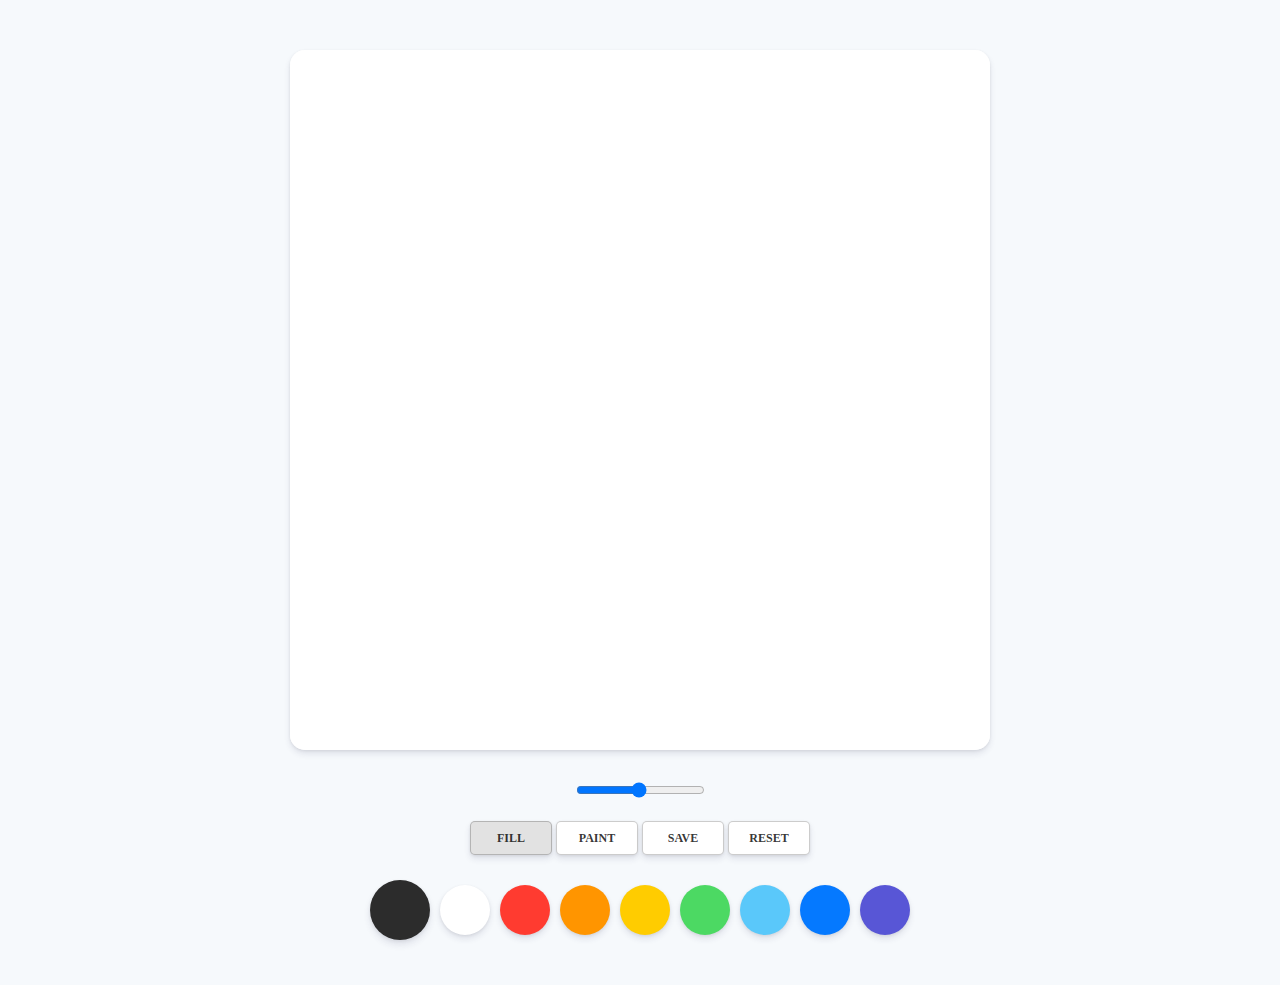
<file: game02/index.html>
<!DOCTYPE html>
<html lang="en">
<head>
    <meta charset="UTF-8">
    <meta name="viewport" content="width=device-width, initial-scale=1.0">
    <meta http-equiv="X-UA-Compatible" content="ie=edge">
    <link rel="stylesheet" href="styles.css" />
    <title>PaintJS</title>
</head>
<body>
    <canvas id="jsCanvas" class="canvas"></canvas>
    <div class="controls">
        <div class="controls__range">
            <input type="range" id="jsRange" min="0.1" max="5" value="2.5" step="0.1" />
        </div>
        <div class="controls__btns">
            <button type="button" id="jsFill" class="on">fill</button>
            <button type="button" id="jsPaint">paint</button>
            <button type="button" id="jsSave">save</button>
            <button type="button" id="jsReset">reset</button>
        </div>
        <div class="controls__colors" id="jsColors">
            <div class="controls__color jsColor on" style="background-color:#2c2c2c;"></div>
            <div class="controls__color jsColor" style="background-color:#fff;"></div>
            <div class="controls__color jsColor" style="background-color:#ff3b30;"></div>
            <div class="controls__color jsColor" style="background-color:#ff9500;"></div>
            <div class="controls__color jsColor" style="background-color:#ffcc00;"></div>
            <div class="controls__color jsColor" style="background-color:#4cd963;"></div>
            <div class="controls__color jsColor" style="background-color:#5ac8fa;"></div>
            <div class="controls__color jsColor" style="background-color:#0579ff;"></div>
            <div class="controls__color jsColor" style="background-color:#5856d6;"></div>
        </div>
    </div>
    <script src="app.js"></script>
</body>
</html>
</file>
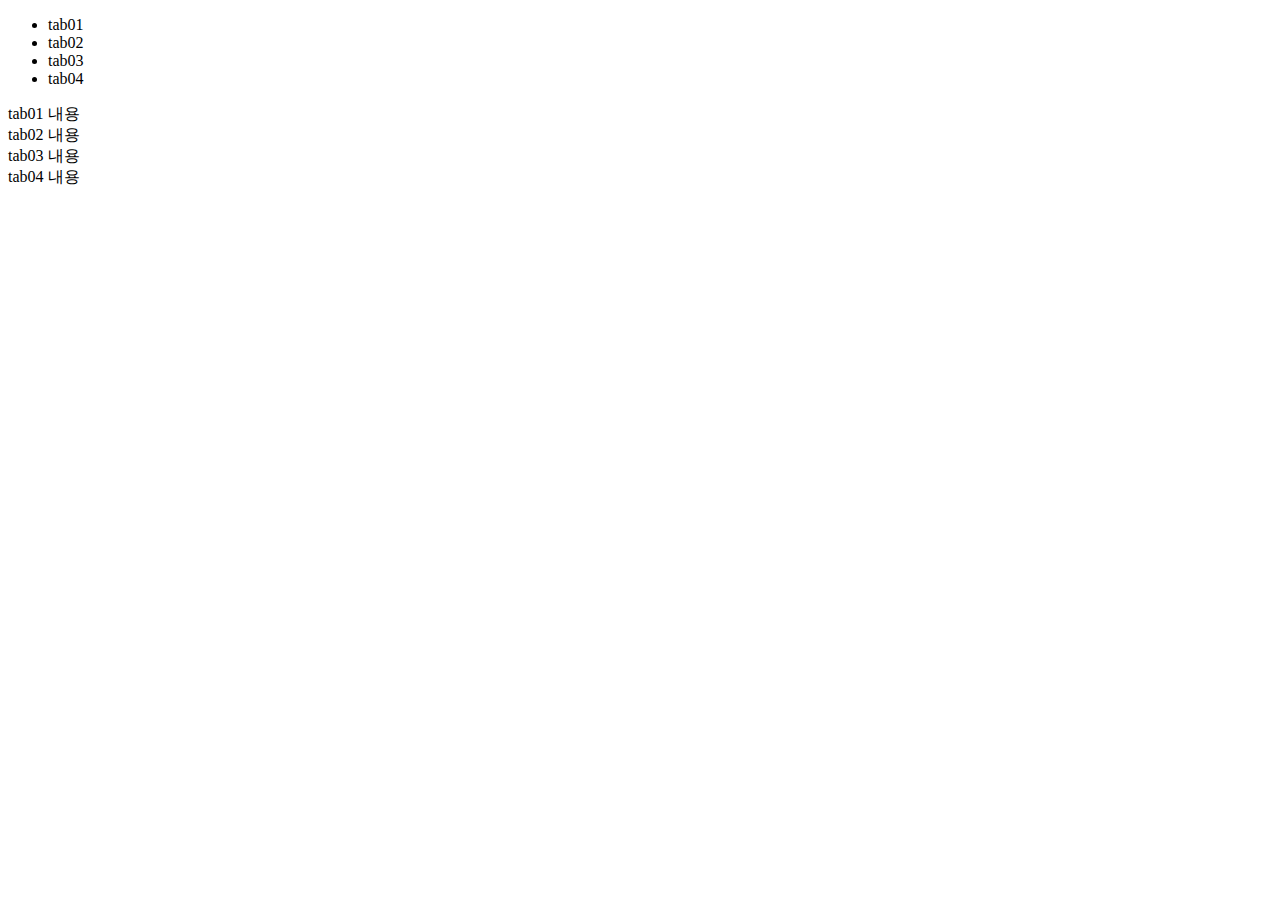
<file: tab/index.html>
<!doctype html>
<html lang="ko">
<head>
  <meta charset="UTF-8">
  <title>탭만들기</title>
</head>
<body>
<div class="tab_area">
  <ul class="tab_list">
    <li>tab01</li>
    <li>tab02</li>
    <li>tab03</li>
    <li>tab04</li>
  </ul>
  <div class="tab_cont_wrap">
    <div class="tab_cont">
      tab01 내용
    </div>
    <div class="tab_cont">
      tab02 내용
    </div>
    <div class="tab_cont">
      tab03 내용
    </div>
    <div class="tab_cont">
      tab04 내용
    </div>
  </div>
</div>
</body>
</html>
</file>
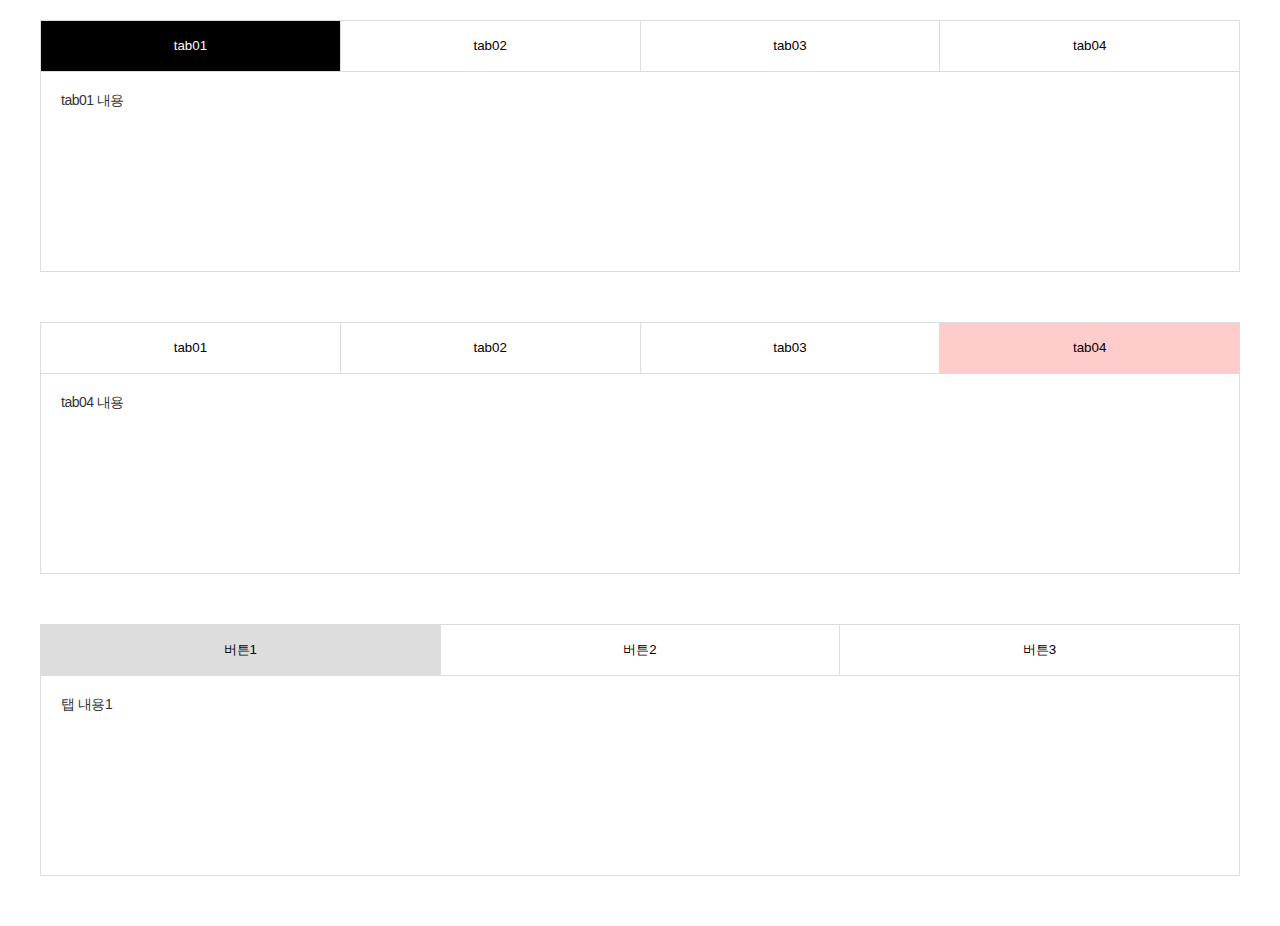
<file: ui-tab01.html>
<!doctype html>
<html lang="ko">
<head>
  <meta http-equiv="X-UA-Compatible" content="IE=Edge" />
  <meta http-equiv="Content-Type" content="text/html; charset=utf-8" />
  <title>탭만들기</title>
  <link rel="stylesheet" href="/css/reset.css" type="text/css">
  <link rel="stylesheet" href="/css/ui.css" type="text/css">
  <script type="text/javascript" src="/js/jquery-1.9.1.min.js"></script>
</head>
<body>
  <div id="wrap">
    <div class="tab_area">
      <div class="tab_area_btn01">
        <button>tab01</button>
        <button>tab02</button>
        <button>tab03</button>
        <button>tab04</button>
      </div>
      <div class="tab_area_cont01">
        <div class="tab_cont">tab01 내용</div>
        <div class="tab_cont"> tab02 내용</div>
        <div class="tab_cont"> tab03 내용</div>
        <div class="tab_cont"> tab04 내용</div>
      </div>
    </div>

    <div class="tab_area">
      <div class="tab_area_btn02">
        <button>tab01</button>
        <button>tab02</button>
        <button>tab03</button>
        <button>tab04</button>
      </div>
      <div class="tab_area_cont02">
        <div class="tab_cont"> tab01 내용</div>
        <div class="tab_cont"> tab02 내용</div>
        <div class="tab_cont"> tab03 내용</div>
        <div class="tab_cont"> tab04 내용</div>
      </div>
    </div>

    <div class="tab_area">
      <div class="btnWrap">
        <button type="button">버튼1</button>
        <button type="button">버튼2</button>
        <button type="button">버튼3</button>
      </div>
      <div class="tabArea tab1">
          탭 내용1
      </div>
      <div class="tabArea tab2" style="display: none;">
          탭 내용2
      </div>    
      <div class="tabArea tab3" style="display: none;">
          탭 내용3
      </div>
    </div>    
  </div>
<script>
var MakeTab = function(btnList, contList, idx) {   
  var _this = this;
  this.tabBtn = $(btnList);
  this.tabCont = $(contList);
  this.index = idx;  
  $(this.tabBtn).on('click', function(){    
    var tabIndex = $(this).index();    
    $(_this.tabBtn).removeClass('on');
    $(_this.tabCont).hide();
    $(this).addClass('on')
    $(_this.tabCont[tabIndex]).show();
  });    
  $(this.tabBtn[this.index]).addClass('on');
  $(this.tabCont[this.index]).show();
  return this;
}

var tabMake1 = new MakeTab('.tab_area_btn01 button', '.tab_area_cont01 .tab_cont', 0);
var tabMake2 = new MakeTab('.tab_area_btn02 button', '.tab_area_cont02 .tab_cont', 3);
var tabMake3 = new MakeTab('.btnWrap button', '.tabArea', 0);

</script>
</body>
</html>
</file>
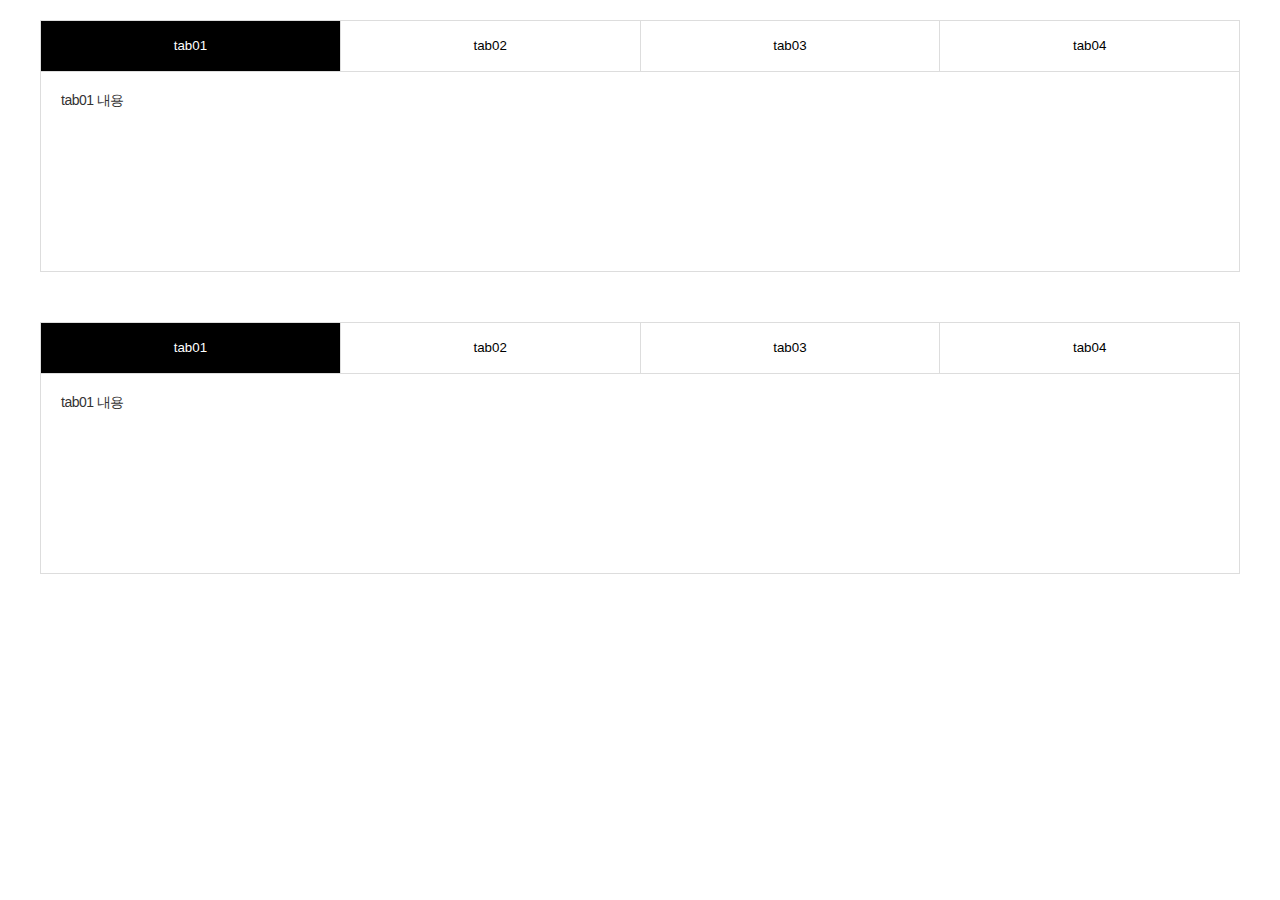
<file: ui-tab02.html>
<!doctype html>
<html lang="ko">
<head>
  <meta http-equiv="X-UA-Compatible" content="IE=Edge" />
  <meta http-equiv="Content-Type" content="text/html; charset=utf-8" />
  <title>탭만들기</title>
  <link rel="stylesheet" href="/css/reset.css" type="text/css">
  <link rel="stylesheet" href="/css/ui.css" type="text/css">
  <script type="text/javascript" src="/js/jquery-1.9.1.min.js"></script>
</head>
<body>
  <div id="wrap">
    <div class="tab_area">
      <div class="tab_area_btn">
        <button class="on">tab01</button>
        <button>tab02</button>
        <button>tab03</button>
        <button>tab04</button>
      </div>
      <div class="tab_area_cont">
        <div class="tab_cont" style="display:block;"> tab01 내용</div>
        <div class="tab_cont"> tab02 내용</div>
        <div class="tab_cont"> tab03 내용</div>
        <div class="tab_cont"> tab04 내용</div>
      </div>
    </div>

    <div class="tab_area">
      <div class="tab_area_btn">
        <button class="on">tab01</button>
        <button>tab02</button>
        <button>tab03</button>
        <button>tab04</button>
      </div>
      <div class="tab_area_cont">
        <div class="tab_cont" style="display:block;"> tab01 내용</div>
        <div class="tab_cont"> tab02 내용</div>
        <div class="tab_cont"> tab03 내용</div>
        <div class="tab_cont"> tab04 내용</div>
      </div>
    </div>
  </div>
<script>
var tabApp = {
  init: function(params){
    this.classes = {
      wrapClass: '.tab_area',
      anchorClass: 'button',
      contentsClass: '.tab_area_cont .tab_cont',
    }   
    this.tabWrap = $(this.classes.wrapClass);
    this.tabBtn = $(this.classes.anchorClass);
    this.tabConts = $(this.classes.contentsClass);   
    this.addEvent(); 
    return this;
  },
  addEvent: function(){
    var _this = this;
    this.tabBtn.on("click", function(){
      _this.handleClicked.call(this, _this);
    });
  },
  handleClicked: function(params){
    var idx = $(this).index();
    var $thisbtns = $(this).parent().find(params.classes.anchorClass);
    var $thisConts = $(this).parents('.tab_area').find(params.classes.contentsClass);

    $thisbtns.removeClass('on');
    $thisConts.hide();
    $(this).addClass('on');  
    $($thisConts[idx]).show();
  }
}
tabApp.init();
</script>
</body>
</html>
</file>
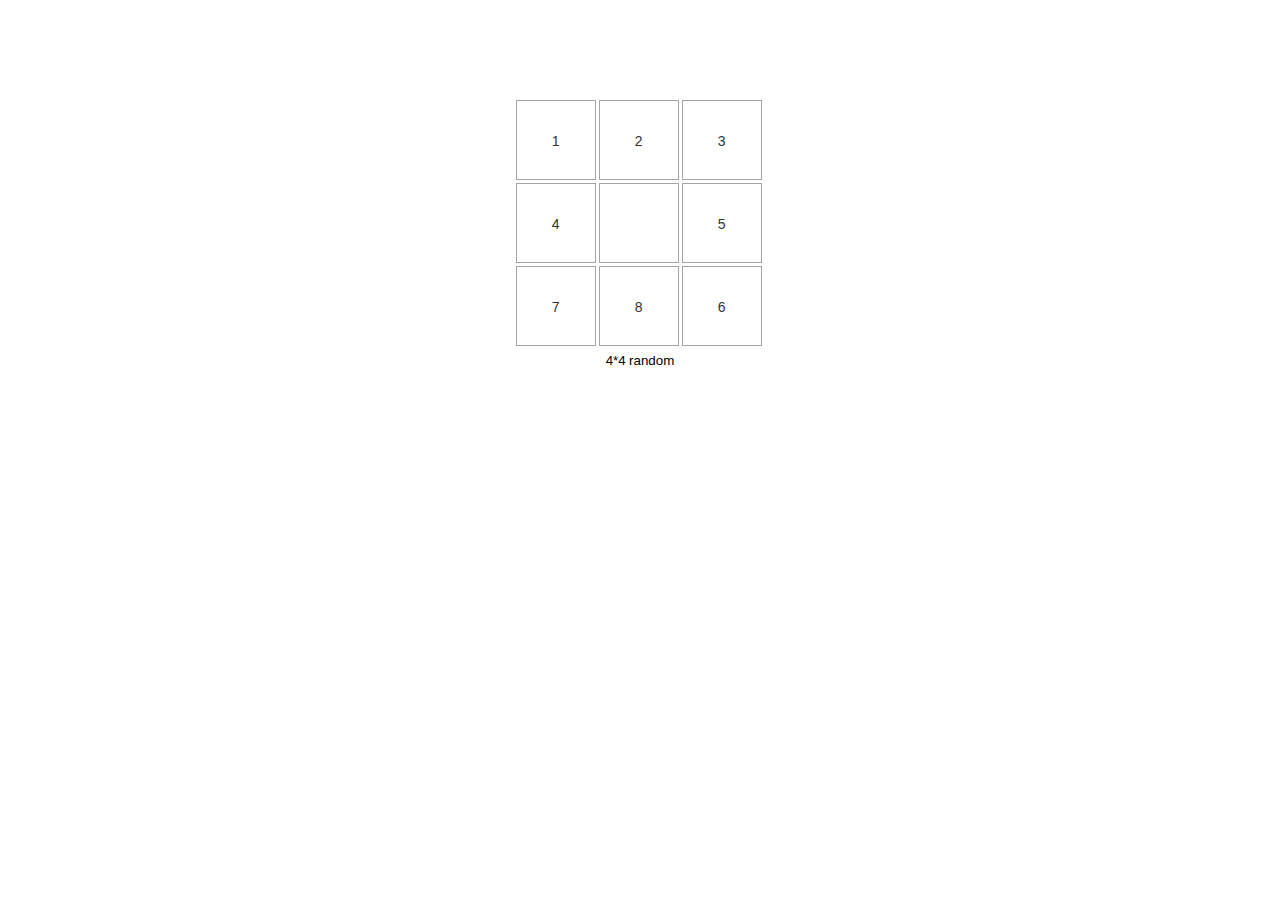
<file: game/puzzle.html>
<!doctype html>
<html lang="ko">
<head>
  <meta http-equiv="X-UA-Compatible" content="IE=Edge" />
  <meta http-equiv="Content-Type" content="text/html; charset=utf-8" />
  <title>퍼즐게임</title>
  <link rel="stylesheet" href="/css/reset.css" type="text/css">
  <link rel="stylesheet" href="/css/puzzle.css" type="text/css">
  <script type="text/javascript" src="/js/jquery-1.9.1.min.js"></script>
</head>
<body>
<div id="wrap">
  <div id="puzzle-table">
  </div>
  <div class="btn_area">
    <button type="button" id="change-puzzle">4*4</button>
    <button type="button" id="change-puzzle-random">random</button>
  </div>  
</div>
<script type="text/javascript" src="/js/puzzle.js"></script>
</body>
</html>
</file>
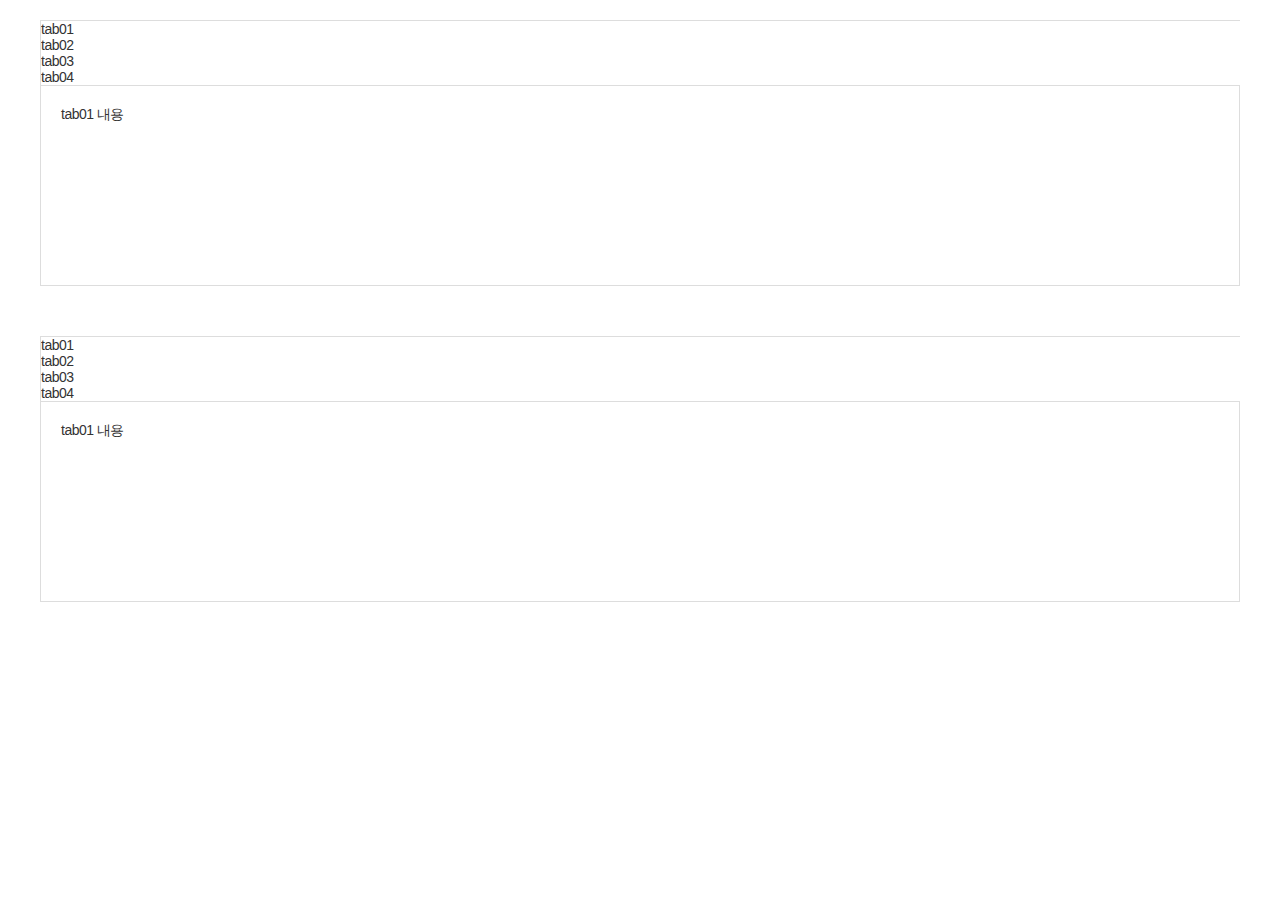
<file: tab/index02.html>
<!doctype html>
<html lang="ko">
<head>
  <meta http-equiv="X-UA-Compatible" content="IE=Edge" />
  <meta http-equiv="Content-Type" content="text/html; charset=utf-8" />
  <title>탭만들기</title>
  <link rel="stylesheet" href="/css/reset.css" type="text/css">
  <link rel="stylesheet" href="/css/ui.css" type="text/css">
  <script type="text/javascript" src="/js/jquery-1.9.1.min.js"></script>
</head>
<body>
  <div id="wrap">
    <div class="tab_area">
      <ul class="tab_area_btn">
        <li class="on">tab01</li>
        <li>tab02</li>
        <li>tab03</li>
        <li>tab04</li>
      </ul>
      <div class="tab_area_cont">
        <div class="tab_cont" style="display:block;">tab01 내용</div>
        <div class="tab_cont"> tab02 내용</div>
        <div class="tab_cont"> tab03 내용</div>
        <div class="tab_cont"> tab04 내용</div>
      </div>
    </div>

    <div class="tab_area">
      <ul class="tab_area_btn">
        <li class="on">tab01</li>
        <li>tab02</li>
        <li>tab03</li>
        <li>tab04</li>
      </ul>
      <div class="tab_area_cont">
        <div class="tab_cont" style="display:block;"> tab01 내용</div>
        <div class="tab_cont"> tab02 내용</div>
        <div class="tab_cont"> tab03 내용</div>
        <div class="tab_cont"> tab04 내용</div>
      </div>
    </div>
  
<script>
var tabApp = {
  init: function(params){
    this.classes = {
      wrapClass: '.tab_area',
      anchorClass: 'li',
      contentsClass: '.tab_area_cont .tab_cont',
    }   
    this.tabWrap = $(this.classes.wrapClass);
    this.tabBtn = $(this.classes.anchorClass);
    this.tabConts = $(this.classes.contentsClass);   
    this.addEvent(); 
    return this;
  },
  addEvent: function(){
    var _this = this;
    this.tabBtn.on("click", function(){
      _this.handleClicked.call(this, _this);
    });
  },
  handleClicked: function(params){
    var idx = $(this).index();
    var $thisbtns = $(this).parent().find(params.classes.anchorClass);
    var $thisConts = $(this).parents('.tab_area').find(params.classes.contentsClass);

    $thisbtns.removeClass('on');
    $thisConts.hide();
    $(this).addClass('on');  
    $($thisConts[idx]).show();
  }
}
tabApp.init();
</script>
</body>
</html>
</file>
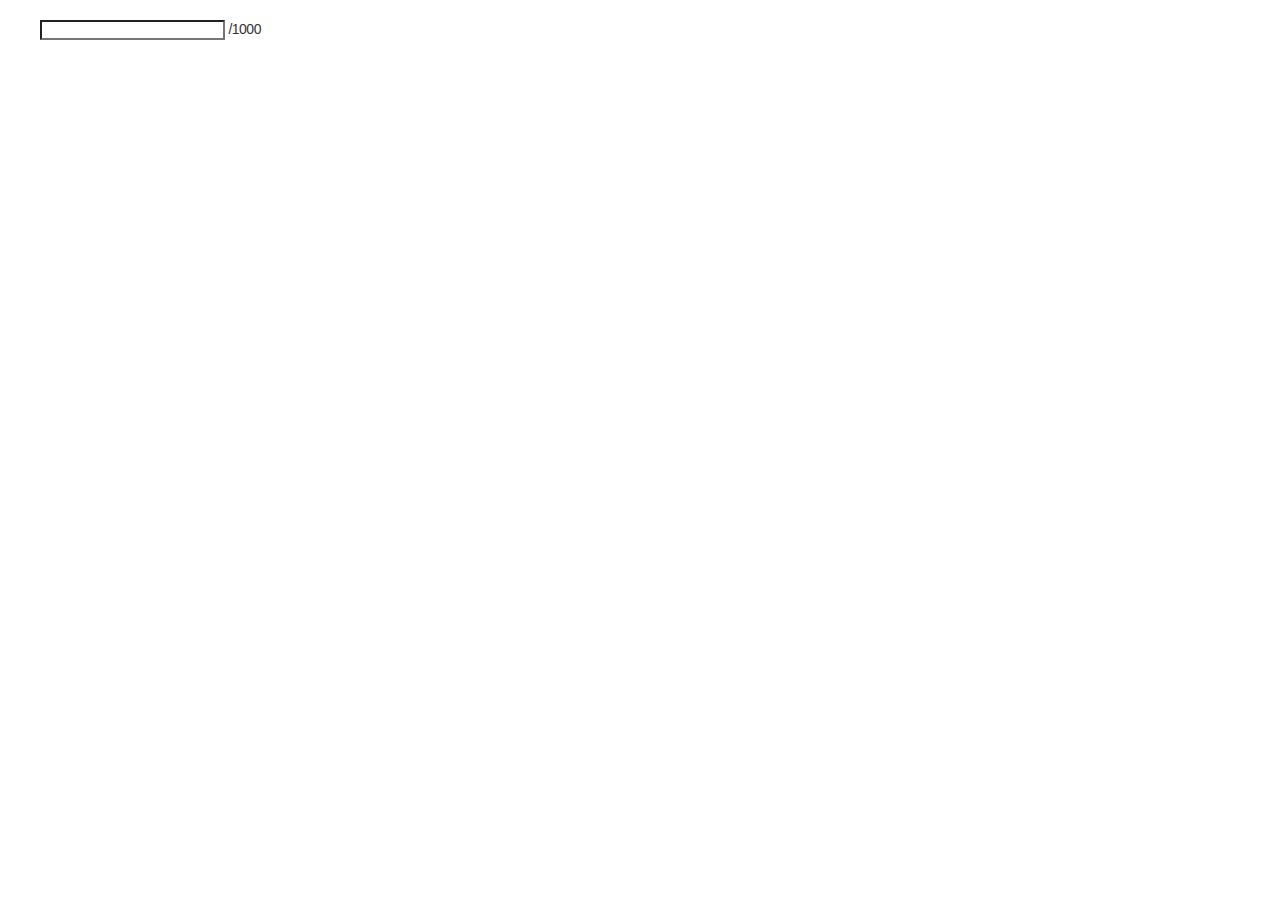
<file: ui/ui-input.html>
<!doctype html>
<html lang="ko">
<head>
  <meta http-equiv="X-UA-Compatible" content="IE=Edge" />
  <meta http-equiv="Content-Type" content="text/html; charset=utf-8" />
  <title></title>
  <link rel="stylesheet" href="/css/reset.css" type="text/css">
  <link rel="stylesheet" href="/css/ui.css" type="text/css">
  <script type="text/javascript" src="/js/jquery-1.9.1.min.js"></script>
</head>
<body>
  <div id="wrap">
    <input type="text" id="input_num" onKeyUp="deduction()" /> <span class="resulte"></span>/<span class="max_point">1000</span>
  </div>
<script>
var $inputNum = $('#input_num'),
    $maxPoint = $('.max_point').text() * 1,
    $resulte = $('.resulte');
var deduction = function () {
	var in_num = $inputNum.val();
  var out_num = 0;
  if (!isNaN(in_num)) out_num = $maxPoint - in_num;  
  $resulte.html(out_num);
  
  if (in_num > $maxPoint) {    
    alert ('입력한 숫자가 가진 포인트보다 큽니다');
    $inputNum.val('');
    $resulte.empty();
  };  
}
</script>
</body>
</html>
</file>
<file: css/ui.css>
@charset "UTF-8";

/****************************************************************
Last Updated : 2018-07-12
Author       : amy
Version      : 2.0
****************************************************************/

/* 탭 */
#wrap {max-width:1200px; margin:0 auto; padding-top:20px;}
.tab_area {width:100%; overflow:hidden; margin-bottom:50px;}
.tab_area .tab_area_btn01 {width:100%; height:50px; overflow:hidden; display:table; border-top:1px solid #ddd; border-bottom:1px solid #ddd; border-left:1px solid #ddd; box-sizing:border-box;}
.tab_area .tab_area_btn01 button {float:left; width:25%; text-align:center; border-right:1px solid #ddd; box-sizing:border-box; line-height:50px; cursor:pointer;}
.tab_area .tab_area_btn01 button.on {background:#000; color:#fff;}

.tab_area .tab_area_btn02 {width:100%; height:50px; overflow:hidden; display:table; border-top:1px solid #ddd; border-bottom:1px solid #ddd; border-left:1px solid #ddd; box-sizing:border-box;}
.tab_area .tab_area_btn02 button {float:left; width:25%; text-align:center; border-right:1px solid #ddd; box-sizing:border-box; line-height:50px; cursor:pointer;}
.tab_area .tab_area_btn02 button.on {background:#ffcccc;}

.tab_area .tab_area_btn {width:100%; height:50px; overflow:hidden; display:table; border-top:1px solid #ddd; border-bottom:1px solid #ddd; border-left:1px solid #ddd; box-sizing:border-box;}
.tab_area .tab_area_btn button {float:left; width:25%; text-align:center; border-right:1px solid #ddd; box-sizing:border-box; line-height:50px; cursor:pointer;}
.tab_area .tab_area_btn button.on {background:#000; color:#fff;}

.tab_area .tab_cont {display:none; width:100%; border-right:1px solid #ddd; border-left:1px solid #ddd; border-bottom:1px solid #ddd; height:200px; box-sizing:border-box; padding:20px; box-sizing:border-box;}

.tabArea{width:1200px;}
.btnWrap {display:block; overflow:hidden;border-top:1px solid #ddd; border-bottom:1px solid #ddd; border-left:1px solid #ddd; box-sizing:border-box;}
.btnWrap button {float:left; width:33.33%;text-align:center; border-right:1px solid #ddd; box-sizing:border-box; height:50px; line-height:50px;}
.btnWrap button.on {background:#ddd;}
.tabArea {width:100%; border-right:1px solid #ddd; border-left:1px solid #ddd; border-bottom:1px solid #ddd; height:200px; box-sizing:border-box; padding:20px; box-sizing:border-box;}
</file>
<file: css/puzzle.css>
#wrap {text-align:center; padding:100px;}
#puzzle-table {display:inline-block; overflow:hidden; position:relative;}
#puzzle-table .cols_wrap {width:100%; height:80px; overflow:hidden;}
#puzzle-table .colsBtn {width:80px; height:80px; line-height:80px; text-align:center; border:1px solid #a4a4a4; cursor:pointer; box-sizing:border-box; background:#fff;}
</file>
<file: game02/styles.css>
@import "reset.css";

body {
    background-color: #f6f9fc;
    display: flex;
    flex-direction: column;
    align-items: center;
    padding: 50px 0;
}

.canvas {
    width: 700px;
    height: 700px;
    background-color: #fff;
    border-radius: 15px;
    box-shadow: 0 4px 6px rgba(50, 50, 93, 0.11), 0 1px 3px rgba(0, 0, 0, 0.08);
    margin-bottom: 30px;
}

.controls {
    display: flex;
    flex-direction: column;
    align-items: center;
}

.controls .controls__range {
    margin-bottom:20px;
}

.controls .controls__btns {
    margin-bottom: 30px;
}

.controls .controls__btns button {
    all: unset;
    cursor:pointer;
    background: #fff;
    padding: 10px 0;
    width: 80px; 
    text-align: center;
    border-radius: 5px;
    box-shadow: 0 4px 6px rgba(50, 50, 93, 0.11), 0 1px 3px rgba(0, 0, 0, 0.08);
    border: 1px solid rgba(0, 0, 0, 0.2);
    color: rgba(0, 0, 0, 0.8);
    text-transform: uppercase;
    font-size: 12px;
    font-weight: 600;
}

.controls .controls__btns button.on {
    background: #e2e2e2;
}

.controls .controls__btns button:active {
    transform: scale(0.98);
}

.controls .controls__colors {
    display: flex;
}

.controls .controls__colors .controls__color {
    width: 50px;
    height: 50px;
    box-shadow: 0 4px 6px rgba(50, 50, 93, 0.11), 0 1px 3px rgba(0, 0, 0, 0.08);
    border-radius: 50%;
    cursor: pointer;
    margin: 0 5px;
}

.controls .controls__colors .controls__color.on {
    transform: scale(1.2);
    margin:0 10px;
}
</file>
